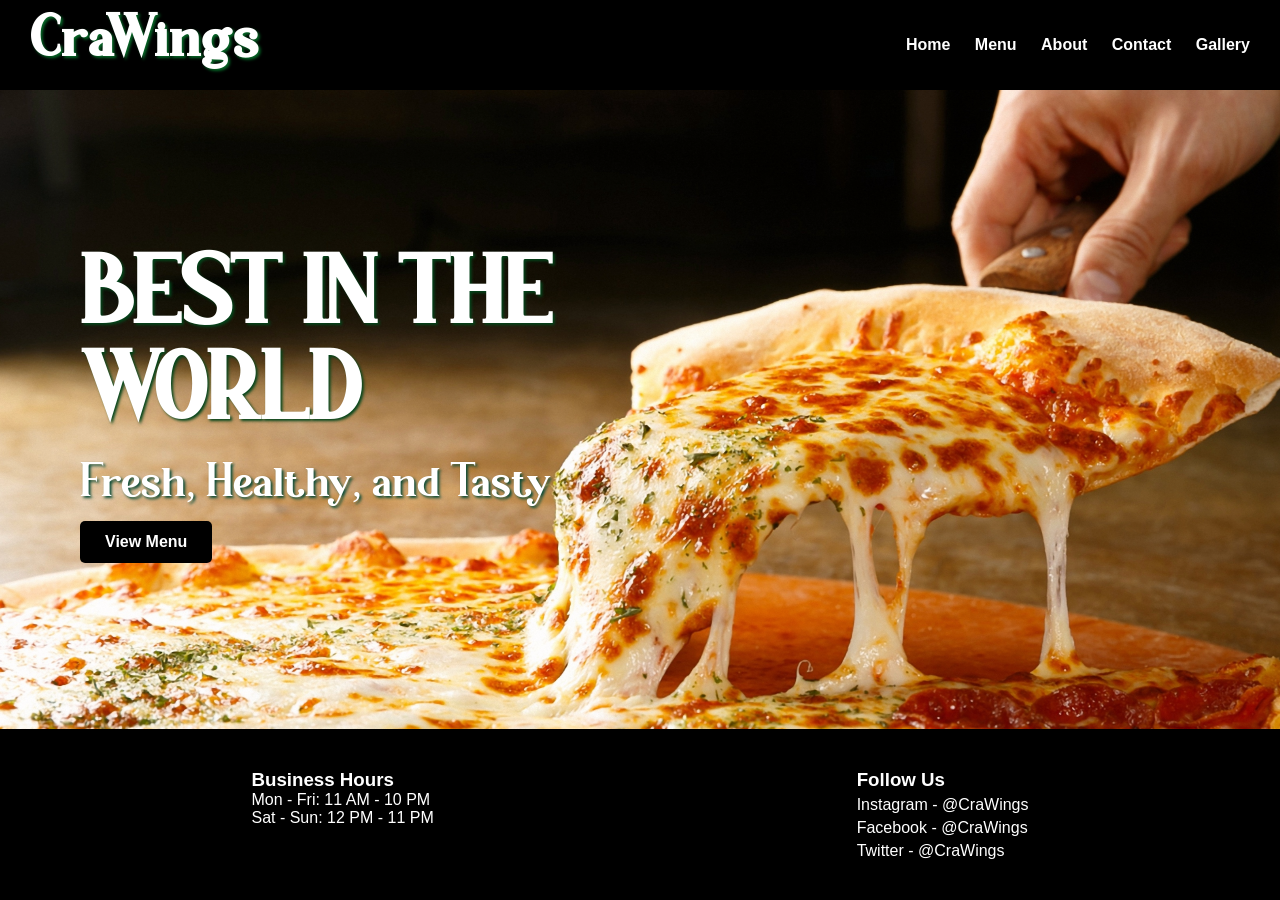
<file: index.html>
<!DOCTYPE html>
<html>
<head>
    <title>CraWings</title>    
    <link href="https://fonts.cdnfonts.com/css/geshina-shadow" rel="stylesheet">
    <link rel="stylesheet" href="style.css">
</head>

<body>

<header>
    <div class="logo">CraWings</div>

    <nav>
        <a href="index.html">Home</a>
        <a href="menu.html">Menu</a>
        <a href="about.html">About</a>
        <a href="contact.html">Contact</a>
        <a href="gallery.html">Gallery</a>
    </nav>
</header>

<main>

<section class="hero">
    <div class="hero-content">
        <h2>BEST IN THE WORLD</h2>
        <p>Fresh, Healthy, and Tasty</p>
        <a href="menu.html" class="hero-btn">View Menu</a>
    </div>
</section>

</main>

<footer>

<div class="footer-content">

<div class="hours">
<h3>Business Hours</h3>
<p>Mon - Fri: 11 AM - 10 PM</p>
<p>Sat - Sun: 12 PM - 11 PM</p>
</div>

<div class="social">
<h3>Follow Us</h3>
<a href="#">Instagram - @CraWings</a>
<a href="#">Facebook - @CraWings</a>
<a href="#">Twitter - @CraWings</a>
</div>

</div>

</footer>

</body>
</html>
</file>
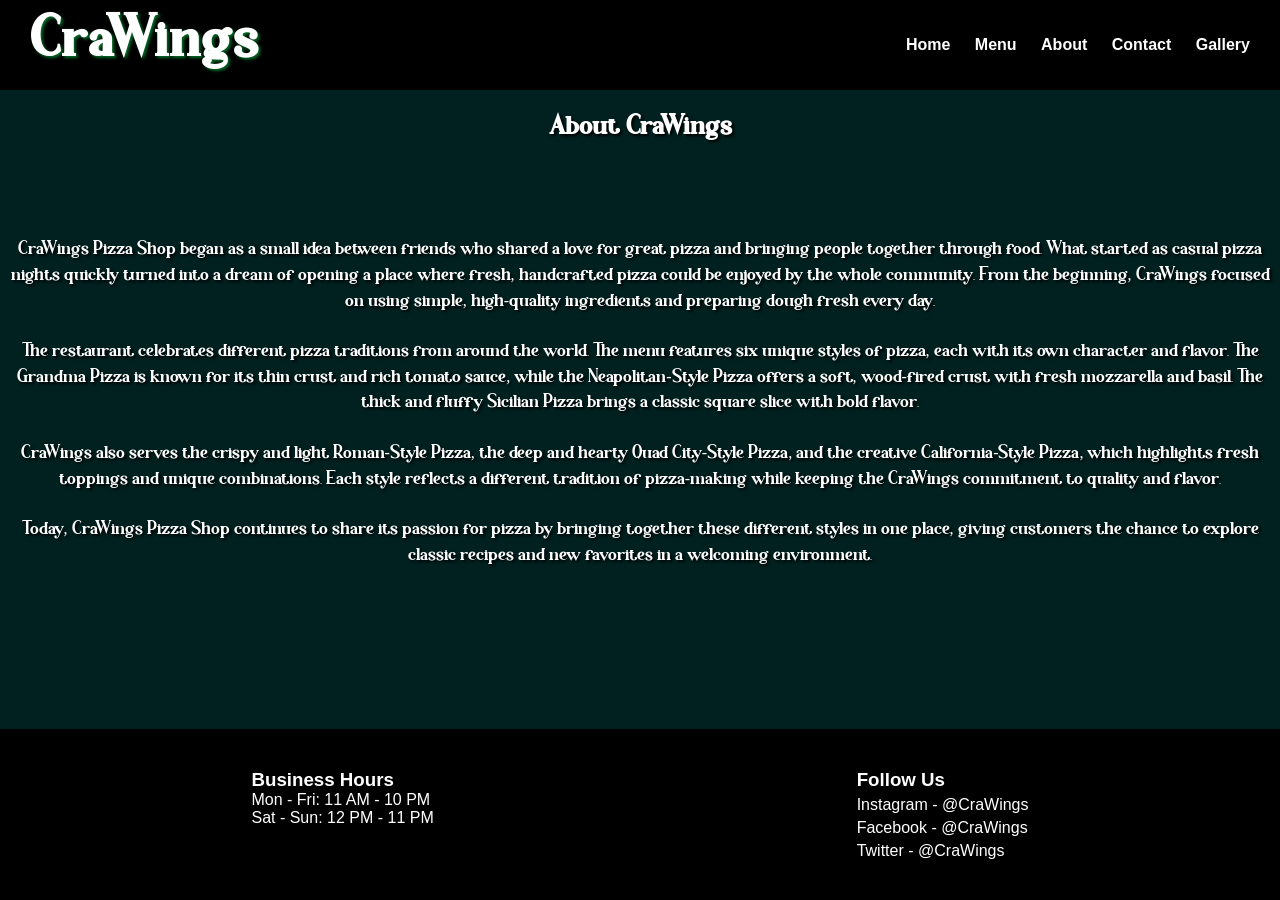
<file: about.html>
<!DOCTYPE html>
<html>
<head>
    <meta name="viewport" content="width=device-width, initial-scale=1.0">
    <title>About CraWings</title>
    <link rel="stylesheet" href="style.css">
</head>
<body>

<header>
    <div class="logo">CraWings</div>

    <nav>
        <a href="index.html">Home</a>
        <a href="menu.html">Menu</a>
        <a href="about.html">About</a>
        <a href="contact.html">Contact</a>
        <a href="gallery.html">Gallery</a>
    </nav>
</header>

<main>
    <section class="about">

        <h1>About CraWings</h1>

        <p>
            CraWings Pizza Shop began as a small idea between friends who shared a love for great pizza and bringing people together through food. What started as casual pizza nights quickly turned into a dream of opening a place where fresh, handcrafted pizza could be enjoyed by the whole community. From the beginning, CraWings focused on using simple, high-quality ingredients and preparing dough fresh every day.
        </p>
        <p>
            The restaurant celebrates different pizza traditions from around the world. The menu features six unique styles of pizza, each with its own character and flavor. The Grandma Pizza is known for its thin crust and rich tomato sauce, while the Neapolitan-Style Pizza offers a soft, wood-fired crust with fresh mozzarella and basil. The thick and fluffy Sicilian Pizza brings a classic square slice with bold flavor.
        </p>

        <p>
            CraWings also serves the crispy and light Roman-Style Pizza, the deep and hearty Quad City-Style Pizza, and the creative California-Style Pizza, which highlights fresh toppings and unique combinations. Each style reflects a different tradition of pizza-making while keeping the CraWings commitment to quality and flavor.
        </p>

        <p>
            Today, CraWings Pizza Shop continues to share its passion for pizza by bringing together these different styles in one place, giving customers the chance to explore classic recipes and new favorites in a welcoming environment.
        </p>

    </section>
</main>

<footer>
    <div class="footer-content">

        <div class="hours">
            <h3>Business Hours</h3>
            <p>Mon - Fri: 11 AM - 10 PM</p>
            <p>Sat - Sun: 12 PM - 11 PM</p>
        </div>

        <div class="social">
            <h3>Follow Us</h3>
            <a href="#">Instagram - @CraWings</a>
            <a href="#">Facebook - @CraWings</a>
            <a href="#">Twitter - @CraWings</a>
        </div>

    </div>
</footer>

</body>
</html>
</file>
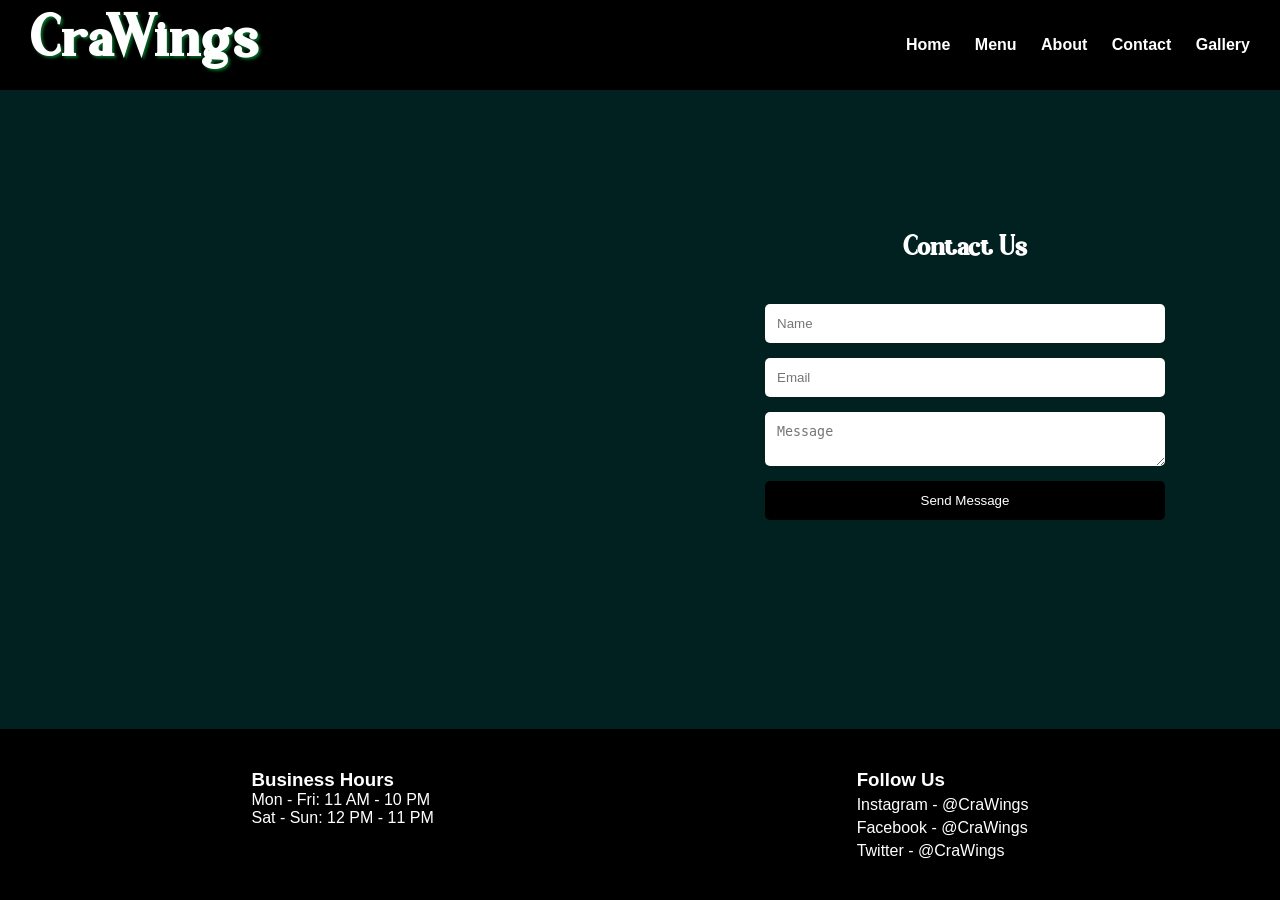
<file: contact.html>
<!DOCTYPE html>
<html>
<head>
    <meta name="viewport" content="width=device-width, initial-scale=1.0">
    <title>Contact CraWings</title>
    <link rel="stylesheet" href="style.css">
</head>
<body>

<header>
    <div class="logo">CraWings</div>

    <nav>
        <a href="index.html">Home</a>
        <a href="menu.html">Menu</a>
        <a href="about.html">About</a>
        <a href="contact.html">Contact</a>
        <a href="gallery.html">Gallery</a>
    </nav>
</header>

<main>
    <section class="contact-section">

        <div class="map">
            <iframe
                src="https://www.google.com/maps/embed?pb=!1m18!1m12!1m3!1d3012.968937167417!2d-73.84558042369609!3d40.960259322379905!2m3!1f0!2f0!3f0!3m2!1i1024!2i768!4f13.1!3m3!1m2!1s0x89c2935869b7bfa5%3A0x3ffc77f22cd447c9!2sCravwings!5e0!3m2!1sen!2sus!4v1773161535212!5m2!1sen!2sus"
                width="600"
                height="450"
                style="border:0;"
                allowfullscreen=""
                loading="lazy">
            </iframe>
        </div>

        <div class="contact">
            <h1>Contact Us</h1>

            <form class="contact-form">
                <input type="text" placeholder="Name">
                <input type="email" placeholder="Email">
                <textarea placeholder="Message"></textarea>
                <button type="submit">Send Message</button>
            </form>
        </div>

    </section>
</main>

<footer>
    <div class="footer-content">

        <div class="hours">
            <h3>Business Hours</h3>
            <p>Mon - Fri: 11 AM - 10 PM</p>
            <p>Sat - Sun: 12 PM - 11 PM</p>
        </div>

        <div class="social">
            <h3>Follow Us</h3>
            <a href="#">Instagram - @CraWings</a>
            <a href="#">Facebook - @CraWings</a>
            <a href="#">Twitter - @CraWings</a>
        </div>

    </div>
</footer>

</body>
</html>
</file>
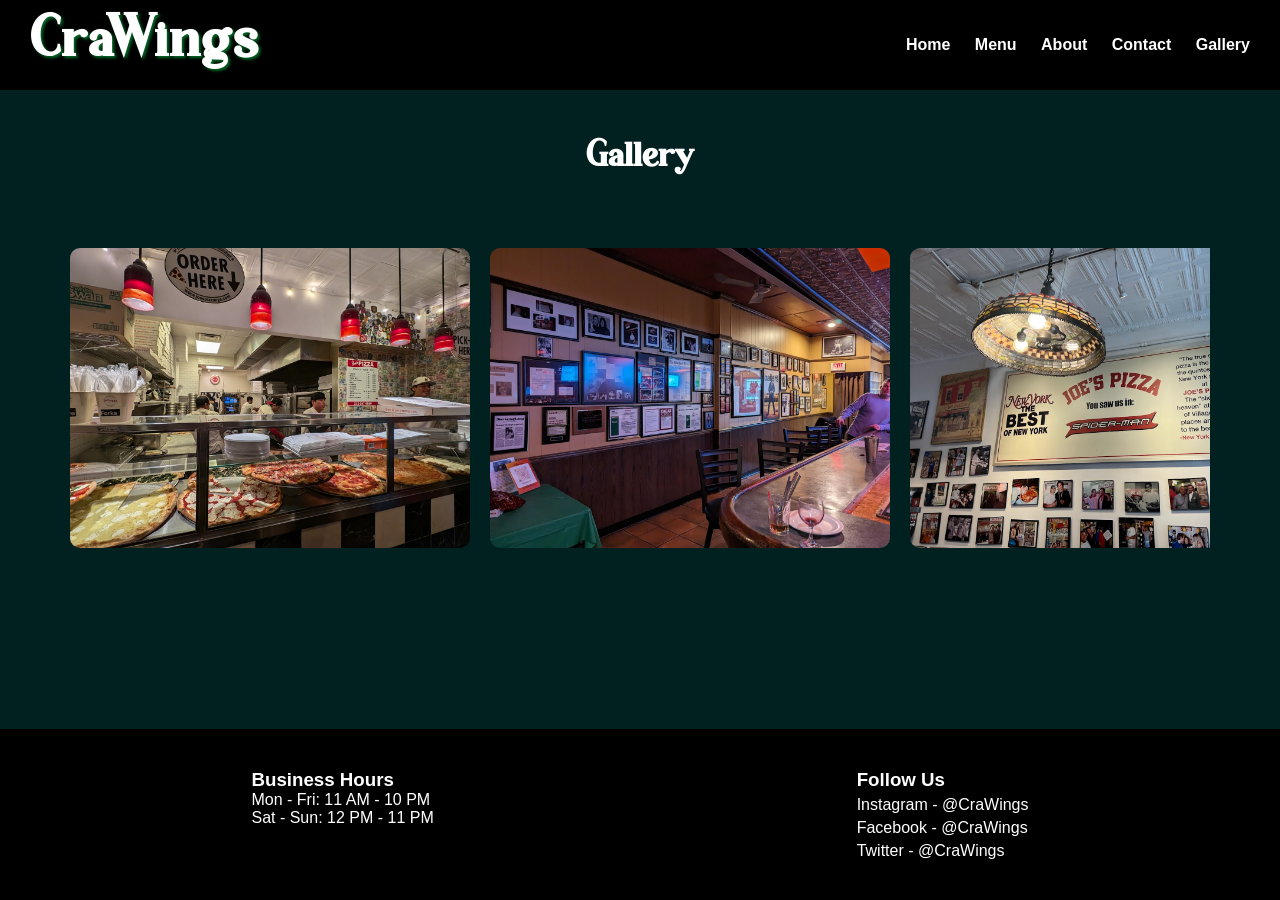
<file: gallery.html>
<!DOCTYPE html>
<html>
<head>
    <meta name="viewport" content="width=device-width, initial-scale=1.0">
    <title>CraWings Gallery</title>
    <link rel="stylesheet" href="style.css">
</head>
<body>

<header>
    <div class="logo">CraWings</div>

    <nav>
        <a href="index.html">Home</a>
        <a href="menu.html">Menu</a>
        <a href="about.html">About</a>
        <a href="contact.html">Contact</a>
        <a href="gallery.html">Gallery</a>
    </nav>
</header>

<main>
    <h1 style="font-family: Moonkley; color: white; text-align: center; margin-top: 50px;">Gallery</h1>

    <section class="gallery">
        <div class="slider">
            <img src="images/interior1.png" alt="Restaurant interior 1">
            <img src="images/interior2.png" alt="Restaurant interior 2">
            <img src="images/interior3.png" alt="Restaurant interior 3">
            <img src="images/interior4.png" alt="Restaurant interior 4">
            <img src="images/interior5.png" alt="Restaurant interior 5">
            <img src="images/pizza5.png" alt="Pizza 5">
            <img src="images/pizza6.png" alt="Pizza 6">
        </div>
    </section>
</main>

<footer>
    <div class="footer-content">

        <div class="hours">
            <h3>Business Hours</h3>
            <p>Mon - Fri: 11 AM - 10 PM</p>
            <p>Sat - Sun: 12 PM - 11 PM</p>
        </div>

        <div class="social">
            <h3>Follow Us</h3>
            <a href="#">Instagram - @CraWings</a>
            <a href="#">Facebook - @CraWings</a>
            <a href="#">Twitter - @CraWings</a>
        </div>

    </div>
</footer>

</body>
</html>
</file>
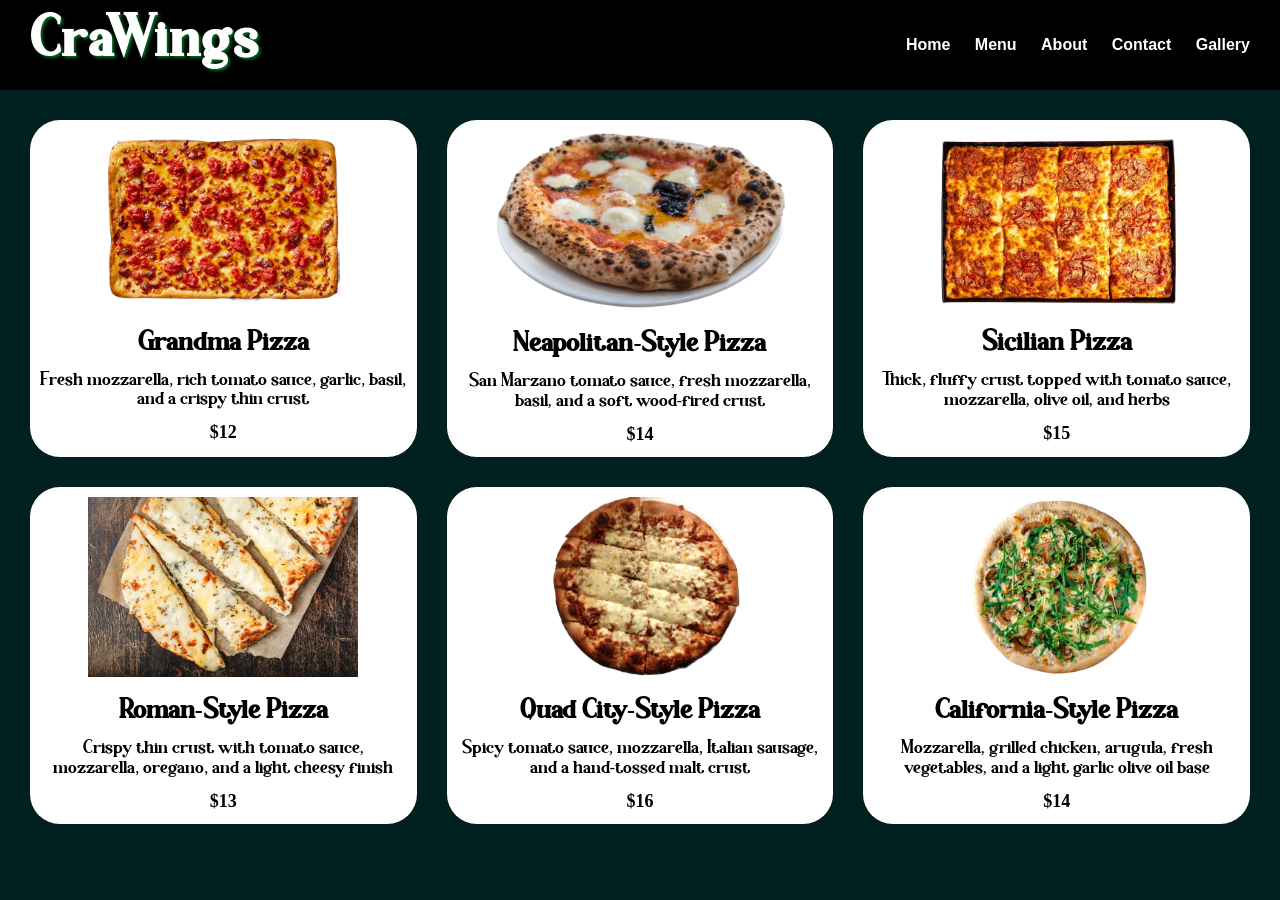
<file: menu.html>
<!DOCTYPE html>
<html>
<head>
    <meta name="viewport" content="width=device-width, initial-scale=1.0">
    <title>CraWings</title>    
    <link href="https://fonts.cdnfonts.com/css/geshina-shadow" rel="stylesheet">

    <link rel="stylesheet" href="style.css">
</head>

<body>

<header>
    <div class="logo">CraWings</div>

    <nav>
        <a href="index.html">Home</a>
        <a href="menu.html">Menu</a>
        <a href="about.html">About</a>
        <a href="contact.html">Contact</a>
        <a href="gallery.html">Gallery</a>
    </nav>
</header>

<section class="menu">

    <div class="pizza-item">
        <img src="images/pizza1.png">
        <h2>Grandma Pizza</h2>
        <p>Fresh mozzarella, rich tomato sauce, garlic, basil, and a crispy thin crust</p>
        <span>$12</span>
    </div>

    <div class="pizza-item">
        <img src="images/pizza2.png">
        <h2>Neapolitan-Style Pizza</h2>
        <p>San Marzano tomato sauce, fresh mozzarella, basil, and a soft wood-fired crust</p>
        <span>$14</span>
    </div>

    <div class="pizza-item">
        <img src="images/pizza3.png">
        <h2>Sicilian Pizza</h2>
        <p>Thick, fluffy crust topped with tomato sauce, mozzarella, olive oil, and herbs</p>
        <span>$15</span>
    </div>

    <div class="pizza-item">
        <img src="images/pizza4.png">
        <h2>Roman-Style Pizza</h2>
        <p>Crispy thin crust with tomato sauce, mozzarella, oregano, and a light cheesy finish</p>
        <span>$13</span>
    </div>

    <div class="pizza-item">
        <img src="images/pizza5.png">
        <h2>Quad City-Style Pizza</h2>
        <p>Spicy tomato sauce, mozzarella, Italian sausage, and a hand-tossed malt crust</p>
        <span>$16</span>
    </div>

    <div class="pizza-item">
        <img src="images/pizza6.png">
        <h2>California-Style Pizza</h2>
        <p>Mozzarella, grilled chicken, arugula, fresh vegetables, and a light garlic olive oil base</p>
        <span>$14</span>
    </div>

    

</section>
</file>
<file: style.css>
@font-face {
    font-family: "Geshina";
    src: url("fonts/GeshinaShadow-z8BpL.otf");
}

@font-face {
    font-family: "Moonkley";
    src: url("fonts/c.ttf") format("truetype");
}

* {
    margin: 0;
    padding: 0;
    box-sizing: border-box;
}

body {
    font-family: Arial, sans-serif;
    background-color: #012120;
    display: flex;
    flex-direction: column;
    min-height: 100vh;
    overflow-x: hidden;
}

main {
    flex: 1;
}

/* Header */

header {
    background-color: black;
    color: white;
    display: flex;
    justify-content: space-between;
    align-items: center;
    padding: 15px 30px;
    text-shadow: 2px 2px 3px black;
}

.logo {
    font-family: "Moonkley";
    font-size: 50px;
    font-weight: bold;
    letter-spacing: 1px;
    text-shadow: 2px 2px 3px rgb(6, 104, 39);
}

header h1 {
    font-size: 28px;
}

nav a {
    color: white;
    text-decoration: none;
    margin-left: 20px;
    font-weight: bold;
}

/* Hero Section */
main{
    flex: 1;
    display: flex;
    flex-direction: column;
}

.hero {
    flex: 1;
    min-height: 60vh;
    display: flex;
    align-items: center;
    justify-content: space-between;
    padding: 80px;
    background-image: url("images/banner.png");
    background-size: cover;
    background-position: center;
    background-repeat: no-repeat;
    position: relative;
}

.hero::before {
    content: "";
    position: absolute;
    top: 0;
    left: 0;
    width: 100%;
    height: 100%;
    background: rgba(255, 2, 2, 0.005);
}

.hero-content {
    max-width: 500px;
    margin-left: 0;
    z-index: 1;
}

.hero h2 {
    font-family: "Moonkley";
    font-size: 80px;
    color: white;
    margin-bottom: 10px;
    text-shadow: 2px 2px 3px rgb(4, 69, 27);
}

.hero p {
    font-family: "Moonkley";
    font-size: 40px;
    color: white;
    margin-bottom: 10px;
    text-shadow: 2px 2px 3px rgb(10, 75, 55);
}

.hero-btn {
    background-color: black;
    color: white;
    padding: 12px 25px;
    text-decoration: none;
    border-radius: 5px;
    font-weight: bold;
    display: inline-block;
}

.hero-image {
    width: 45%;
    max-width: 650px;
    height: auto;
    position: static;
}

/* Menu */

.menu {
    font-family: "Moonkley";
    display: grid;
    grid-template-columns: repeat(3, minmax(0, 1fr));
    gap: 30px;
    padding: 30px;
    width: 100%;
    max-width: 1400px;
    margin: 0 auto;
}

.pizza-item {
    background: white;
    padding: 10px;
    border-radius: 30px;
    text-align: center;
    width: 100%;
    overflow: hidden;
}

.pizza-item img {
    width: 100%;
    height: 180px;
    object-fit: contain;
    display: block;
    margin-bottom: 20px;
}

.pizza-item h2 {
    margin-bottom: 12px;
}

.pizza-item p {
    margin-bottom: 12px;
}

.pizza-item span {
    font-weight: bold;
    font-size: 18px;
}

/* Gallery */

.gallery {
    padding: 70px;
}

.slider {
    display: flex;
    gap: 20px;
    overflow-x: auto;
    scroll-snap-type: x mandatory;
}

.slider img {
    width: 400px;
    height: 300px;
    object-fit: cover;
    border-radius: 10px;
    flex: 0 0 auto;
    scroll-snap-align: center;
}

/* About */

.about {
    font-family: "Moonkley";
    color: white;
    max-width: 1500px;
    margin: 20px auto;
    text-align: center;
    line-height: 1.6;
    text-shadow: 2px 2px 3px black;
}

.about p{
    margin-bottom: 25px;   /* space between paragraphs */
}

.about h1 {
    margin-bottom: 90px;
    text-shadow: 2px 2px 3px black;
}

/* Contact */

.contact-section {
    display: flex;
    justify-content: space-between;
    align-items: center;
    gap: 50px;
    padding: 60px;
}

.contact {
    font-family: "Moonkley";
    color: white;
    text-align: center;
    flex: 1;
    margin-top: 0;
}

.contact-form {
    display: flex;
    flex-direction: column;
    width: 400px;
    margin: 40px auto 0;
}

.contact-form input,
.contact-form textarea {
    padding: 12px;
    margin-bottom: 15px;
    border: none;
    border-radius: 5px;
}

.contact-form button {
    background-color: black;
    color: white;
    padding: 12px;
    border: none;
    border-radius: 5px;
    cursor: pointer;
}

.map iframe {
    width: 600px;
    height: 450px;
    border-radius: 10px;
    border: 0;
}

/* Footer */

footer {
    background: black;
    color: white;
    padding: 40px;
    margin-top: 0;
}

.footer-content {
    display: flex;
    justify-content: space-around;
}

.social a {
    display: block;
    color: white;
    text-decoration: none;
    margin-top: 5px;
}

/* Tablet + Mobile */

@media (max-width: 768px) {
    header {
        flex-direction: column;
        align-items: center;
        text-align: center;
        padding: 15px 20px;
    }

    .logo {
        margin-bottom: 10px;
        font-size: 32px;
    }

    nav {
        display: flex;
        flex-wrap: wrap;
        justify-content: center;
        gap: 10px;
        margin-top: 5px;
    }

    nav a {
        display: inline-block;
        margin: 0;
        font-size: 14px;
    }

    .hero {
        min-height: 70vh;
        height: auto;
        padding: 50px 20px;
        background-position: center;
        background-size: cover;
    }

    .hero-content {
        margin-left: 0;
        max-width: 100%;
        text-align: left;
    }

    .hero h2 {
        font-size: 42px;
        line-height: 1;
    }

    .hero p {
        font-size: 18px;
        margin-top: 15px;
    }

    .hero-btn {
        display: inline-block;
        padding: 10px 18px;
        font-size: 14px;
        margin-top: 15px;
    }

    .hero-image {
        position: static;
        width: 100%;
        max-width: 400px;
        margin: 25px auto 0;
        display: block;
    }

    .about h1{
        font-size: 28px;
    }

    .about p{
        font-size: 16px;
        line-height: 1.6;
        padding: 0 15px;
    }

    .menu{
        display: grid;
        grid-template-columns: repeat(2, 1fr);
        gap: 12px;
        padding: 15px;
    }

    .pizza-item{
        padding: 8px;
        border-radius: 20px;
    }

    .pizza-item img{
        width: 100%;
        height: 100px;
        object-fit: contain;
        margin-bottom: 10px;
    }

    .pizza-item h2{
        font-size: 16px;
        margin-bottom: 6px;
    }

    .pizza-item p{
        font-size: 11px;
        line-height: 1.3;
        margin-bottom: 6px;
    }

    .pizza-item span{
        font-size: 14px;
    }

    .contact-section{
        display: flex;
        flex-direction: column;
        align-items: center;
        gap: 25px;
        padding: 30px 20px;
    }

    .map{
        width: 100%;
        order: 1;
    }

    .map iframe{
        width: 100%;
        height: 300px;
        display: block;
    }

    .contact{
        width: 100%;
        order: 2;
        margin-top: 0;
        text-align: center;
    }

    .contact-form{
        width: 100%;
        max-width: 420px;
        margin: 20px auto 0;
    }

    .map {
        width: 100%;
    }

    .map iframe {
        width: 100%;
        height: 300px;
    }

    .footer-content {
        flex-direction: column;
        text-align: center;
        gap: 15px;
        padding: 20px;
    }

    .footer-content h3 {
        font-size: 18px;
    }

    .footer-content p,
    .footer-content a {
        font-size: 14px;
    }
}

/* Small Phones */

@media (max-width: 480px) {
    .logo {
        font-size: 28px;
    }

    .hero {
        padding: 40px 15px;
        min-height: 60vh;
    }

    .hero h2 {
        font-size: 32px;
    }

    .hero p {
        font-size: 16px;
    }

    .hero-btn {
        font-size: 13px;
        padding: 8px 14px;
    }
    
    .about h1{
        font-size: 24px;
    }

    .about p{
        font-size: 14px;
    }

    nav a {
        font-size: 13px;
    }

    .pizza-item img {
        height: 150px;
    }

    .pizza-item h2 {
        font-size: 22px;
    }

    .pizza-item p {
        font-size: 13px;
    }
}
</file>
